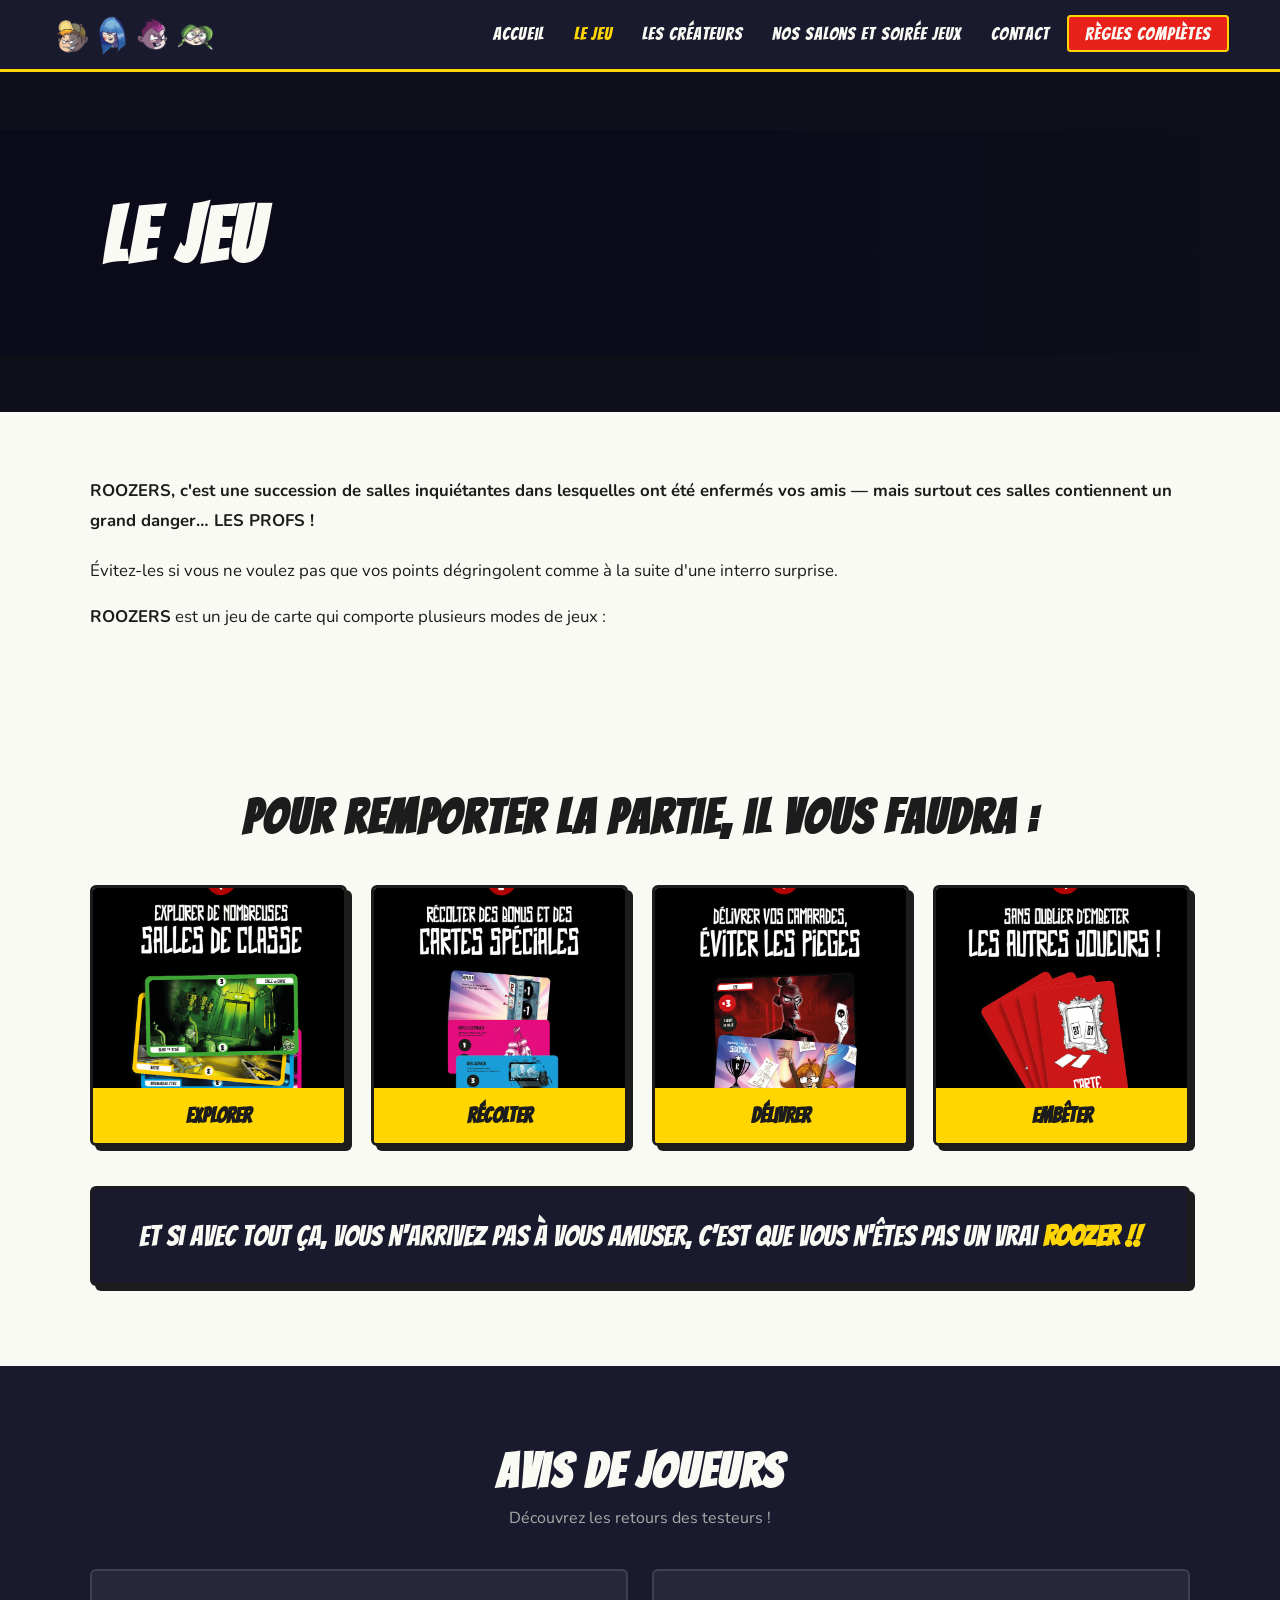
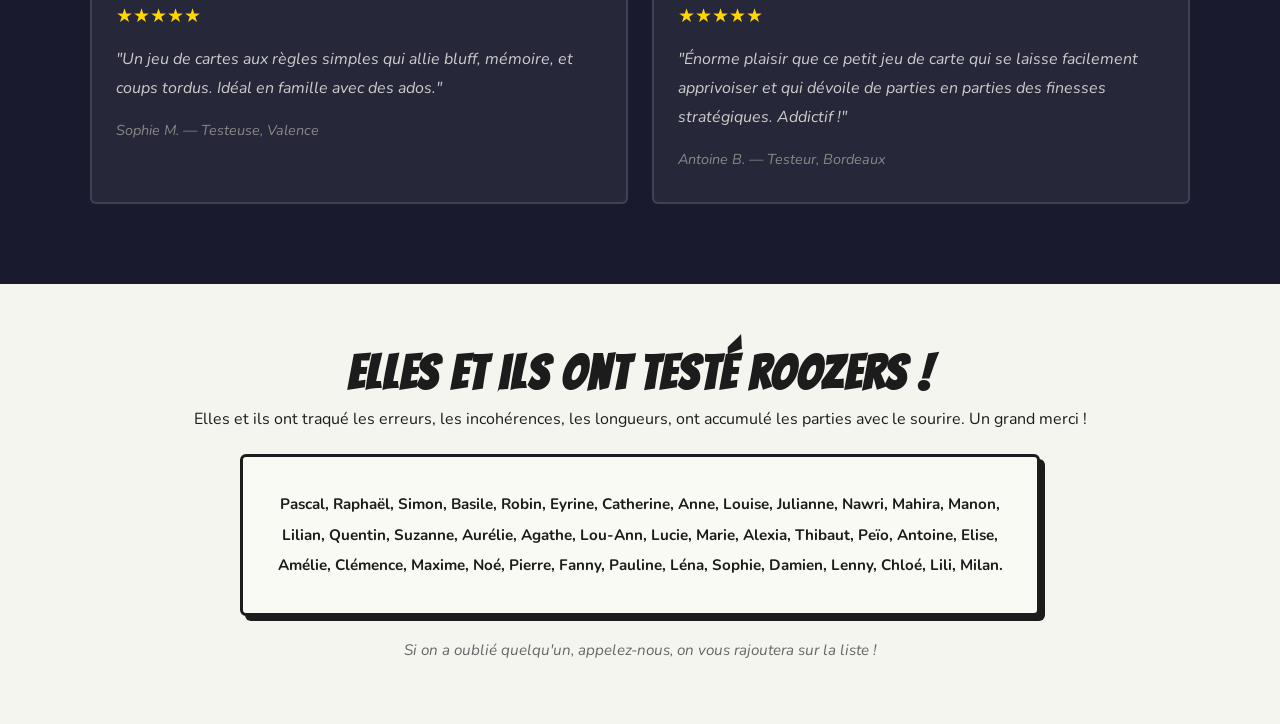
<file: jeu.html>
<!DOCTYPE html>
<html lang="fr">
<head>
  <meta charset="UTF-8" />
  <meta name="viewport" content="width=device-width, initial-scale=1.0"/>
  <title>Le Jeu </title>
  <link rel="stylesheet" href="style.css" />
  <link rel="preconnect" href="https://fonts.googleapis.com">
  <link href="https://fonts.googleapis.com/css2?family=Bangers&family=Nunito:wght@400;600;700;900&display=swap" rel="stylesheet">
</head>
<body>

  <nav id="navbar">
    <a href="index.html" class="nav-logo">
      <img src="img/4-ROOZERS_TETE.png" alt="Logo ROOZERS" />
    </a>
    <button class="burger" id="burger" aria-label="Menu">&#9776;</button>
    <ul class="nav-links" id="navLinks">
      <li><a href="index.html">Accueil</a></li>
      <li><a href="jeu.html" class="active">Le jeu</a></li>
      <li><a href="createurs.html">Les créateurs</a></li>
      <li><a href="Salon.html">Nos Salons et soirée jeux</a></li>
      <li><a href="contact.html">Contact</a></li>
      <li><a href="regles.html" class="btn-rules">Règles complètes</a></li>
    </ul>
  </nav>

  <section class="page-hero" style="background-image: url('https://assets.zyrosite.com/cdn-cgi/image/format=auto,w=1920,fit=crop/AE0o1e5Qk3H9oJjp/vue_decor_principal-mjEqy8JVJNtN57bw.png')">
    <div class="page-hero-overlay">
      <h1 class="reveal">Le Jeu</h1>
    </div>

  </section>
  <section class="section-content">
    <div class="container">
      <p class="lead reveal"><strong>ROOZERS</strong>, c'est une succession de salles inquiétantes dans lesquelles ont été enfermés vos amis — mais surtout ces salles contiennent un grand danger… <strong>LES PROFS !</strong></p>
      <p class="reveal delay1">Évitez-les si vous ne voulez pas que vos points dégringolent comme à la suite d'une interro surprise.</p>
      <p class="reveal delay2"><strong>ROOZERS</strong> est un jeu de carte qui comporte plusieurs modes de jeux :</p>
    </div>
  </section>
  
  <section class="objectives">
    <div class="container">
      <h2 class="section-title reveal">Pour remporter la partie, il vous faudra :</h2>
      <div class="obj-grid">
        <div class="obj-card reveal">
          <img src="img/Roozer_cartes1.avif" alt="Exploration" loading="lazy" />
          <h4>Explorer</h4>
        </div>
        <div class="obj-card reveal delay1">
          <img src="img/Roozer_cartes2.avif" alt="Récolte" loading="lazy" />
          <h4>Récolter</h4>
        </div>
        <div class="obj-card reveal delay2">
          <img src="img/Roozer_cartes3.avif" alt="Délivrez" loading="lazy" />
          <h4>Délivrer</h4>
        </div>
        <div class="obj-card reveal delay3">
          <img src="img/Roozer_cartes.avif" alt="Embêtez" loading="lazy" />
          <h4>Embêter</h4>
        </div>
      </div>
      <div class="cta-banner reveal">
        <p>Et si avec tout ça, vous n'arrivez pas à vous amuser, c'est que vous n'êtes pas un vrai <strong>ROOZER !!</strong></p>
      </div>
    </div>
  </section>

  <section class="reviews">
    <div class="container">
      <h2 class="section-title reveal">Avis de joueurs</h2>
      <p class="section-sub reveal">Découvrez les retours des testeurs !</p>
      <div class="reviews-grid">
        <div class="review-card reveal">
          <div class="stars">★★★★★</div>
          <p>"Un jeu de cartes aux règles simples qui allie bluff, mémoire, et coups tordus. Idéal en famille avec des ados."</p>
          <cite>Sophie M. — Testeuse, Valence</cite>
        </div>
        <div class="review-card reveal delay1">
          <div class="stars">★★★★★</div>
          <p>"Énorme plaisir que ce petit jeu de carte qui se laisse facilement apprivoiser et qui dévoile de parties en parties des finesses stratégiques. Addictif !"</p>
          <cite>Antoine B. — Testeur, Bordeaux</cite>
        </div>
      </div>
    </div>
  </section>

  <section class="testers">
    <div class="container">
      <h2 class="section-title reveal">Elles et ils ont testé ROOZERS !</h2>
      <p class="reveal delay1">Elles et ils ont traqué les erreurs, les incohérences, les longueurs, ont accumulé les parties avec le sourire. Un grand merci !</p>
      <div class="testers-names reveal delay2">
        Pascal, Raphaël, Simon, Basile, Robin, Eyrine, Catherine, Anne, Louise, Julianne, Nawri, Mahira, Manon, Lilian, Quentin, Suzanne, Aurélie, Agathe, Lou-Ann, Lucie, Marie, Alexia, Thibaut, Peïo, Antoine, Elise, Amélie, Clémence, Maxime, Noé, Pierre, Fanny, Pauline, Léna, Sophie, Damien, Lenny, Chloé, Lili, Milan.
      </div>
      <p class="testers-note reveal delay3"><em>Si on a oublié quelqu'un, appelez-nous, on vous rajoutera sur la liste !</em></p>
    </div>
  </section>

  
  <script src="main.js"></script>
</body>
</html>
</file>
<file: style.css>
:root {
  --red:     #E8211A;
  --yellow:  #FFD600;
  --dark:    #1A1A2E;
  --darker:  #0F0F1A;
  --white:   #FAFAF5;
  --ink:     #1C1C1C;
  --orange:  #FF6B35;
  --green:   #2ECC71;
  --blue:    #3498DB;
  --card-bg: #FFFFFF;
  --border:  3px solid var(--ink);
  --shadow:  5px 5px 0 var(--ink);
  --radius:  6px;
  --font-display: 'Bangers', cursive;
  --font-body:    'Nunito', sans-serif;
}

img, picture, video {
  max-width: 100%;
}

*, *::before, *::after { box-sizing: border-box; margin: 0; padding: 0; }

html { scroll-behavior: smooth; }

body {
  font-family: var(--font-body);
  background: var(--white);
  color: var(--ink);
  overflow-x: hidden;
}

img { max-width: 100%; display: block; }
a { text-decoration: none; color: inherit; }

h1, h2, h3 { font-family: var(--font-display); letter-spacing: 0.04em; line-height: 1.1; }
h1 { font-size: clamp(2.5rem, 6vw, 5rem); }
h2 { font-size: clamp(1.8rem, 4vw, 3rem); }
h3 { font-size: clamp(1.3rem, 3vw, 2rem); }

.highlight { color: var(--red); }
.section-title { text-align: center; margin-bottom: 0.5rem; }
.section-sub { text-align: center; color: #555; margin-bottom: 2.5rem; }
.lead { font-size: 1.2rem; font-weight: 700; line-height: 1.6; }


.btn-primary {
  display: inline-block;
  background: var(--red);
  color: var(--white);
  font-family: var(--font-display);
  font-size: 1.2rem;
  letter-spacing: 0.05em;
  padding: 0.7em 1.6em;
  border: var(--border);
  box-shadow: var(--shadow);
  border-radius: var(--radius);
  transition: transform 0.15s, box-shadow 0.15s;
  cursor: pointer;
}
.btn-primary:hover {
  transform: translate(-2px, -2px);
  box-shadow: 7px 7px 0 var(--ink);
}
.btn-primary:active {
  transform: translate(2px, 2px);
  box-shadow: 2px 2px 0 var(--ink);
}


#navbar {
  position: sticky;
  top: 0;
  z-index: 1000;
  background: var(--dark);
  display: flex;
  align-items: center;
  justify-content: space-between;
  padding: 0.6rem 4%;
  border-bottom: 3px solid var(--yellow);
  gap: 1rem;
}
.nav-logo img {
    height: 50px;       
    width: auto;        
    display: block;     
}
.nav-links {
  list-style: none;
  display: flex;
  align-items: center;
  gap: 0.3rem;
  flex-wrap: wrap;
}
.nav-links a {
  font-family: var(--font-display);
  font-size: 1.1rem;
  letter-spacing: 0.05em;
  color: var(--white);
  padding: 0.4em 0.7em;
  border-radius: 4px;
  transition: color 0.2s, background 0.2s;
}
.nav-links a:hover, .nav-links a.active {
  color: var(--yellow);
}
.nav-links .btn-rules {
  background: var(--red);
  color: var(--white) !important;
  border: 2px solid var(--yellow);
  padding: 0.4em 0.9em;
  border-radius: 4px;
}
.nav-links .btn-rules:hover {
  background: var(--yellow);
  color: var(--dark) !important;
}
.burger {
  display: none;
  background: none;
  border: 2px solid var(--white);
  color: var(--white);
  font-size: 1.4rem;
  padding: 0.3em 0.6em;
  border-radius: 4px;
  cursor: pointer;
}

.hero {
  min-height: 90vh;
  background: var(--darker);
  display: flex;
  flex-direction: column;
  align-items: center;
  justify-content: center;
  text-align: center;
  padding: 6rem 5% 4rem;
  position: relative;
  overflow: hidden;
}
.hero-bg-shapes { position: absolute; inset: 0; pointer-events: none; }
.shape {
  position: absolute;
  border-radius: 50%;
  opacity: 0.07;
}
.shape1 { width: 600px; height: 600px; background: var(--red); top: -200px; left: -200px; }
.shape2 { width: 400px; height: 400px; background: var(--yellow); bottom: -100px; right: -100px; }
.shape3 { width: 300px; height: 300px; background: var(--orange); top: 50%; left: 60%; }

.hero-title-img {
  max-width: min(700px, 90vw);
  margin: 0 auto 2rem;
}
.hero-tagline {
  font-size: clamp(1rem, 2.5vw, 1.3rem);
  color: var(--white);
  max-width: 600px;
  line-height: 1.7;
  margin-bottom: 0.8rem;
}
.hero-tagline strong { color: var(--yellow); }
.hero-sub {
  font-size: 1rem;
  color: #aaa;
  margin-bottom: 2.5rem;
  letter-spacing: 0.05em;
}
.hero-badge {
  position: absolute;
  top: 2rem;
  right: 4%;
  background: var(--yellow);
  color: var(--dark);
  border: var(--border);
  box-shadow: var(--shadow);
  border-radius: var(--radius);
  padding: 0.5em 1em;
  text-align: center;
  font-family: var(--font-display);
  font-size: 1.3rem;
  line-height: 1.2;
  transform: rotate(3deg);
}
.hero-badge .badge-sub { display: block; font-size: 0.75rem; font-family: var(--font-body); font-weight: 700; letter-spacing: 0.1em; }

.story-banner {
  position: relative;
  min-height: 420px;
  display: flex;
  align-items: center;
}
.story-banner-img {
  position: absolute;
  inset: 0;
  width: 100%;
  height: 100%;
  object-fit: cover;
  object-position: center;
}
.story-overlay {
  position: relative;
  z-index: 1;
  background: linear-gradient(to right, rgba(10,10,26,0.92) 50%, rgba(10,10,26,0.3));
  width: 100%;
  padding: 4rem 8%;
}
.story-text { max-width: 540px; }
.story-text h2 { font-size: clamp(1.8rem,4vw,3rem); color: var(--white); margin-bottom: 1rem; }
.story-text p { color: #ccc; line-height: 1.8; margin-bottom: 0.7rem; font-size: 1.05rem; }
.story-text strong { color: var(--yellow); }
.urgent { font-size: 1.3rem !important; color: var(--red) !important; font-weight: 900; }

/* ---- PITCH ---- */
.pitch {
  display: grid;
  grid-template-columns: 1fr 1fr;
  gap: 0;
  min-height: 480px;
}
.pitch-img { overflow: hidden; }
.pitch-img img { width: 100%; height: 100%; object-fit: cover; }
.pitch-content {
  background: var(--yellow);
  padding: 4rem 6%;
  display: flex;
  flex-direction: column;
  justify-content: center;
  border-left: var(--border);
}
.pitch-content h2 { font-size: clamp(1.8rem,4vw,3rem); margin-bottom: 1.2rem; }
.pitch-content p { font-size: 1.05rem; line-height: 1.8; margin-bottom: 1rem; color: var(--ink); }
.pitch-content .btn-primary { align-self: flex-start; margin-top: 0.5rem; }

.features {
  background: var(--dark);
  padding: 6rem 5%;
  color: var(--white);
}
.features .section-title { color: var(--white); margin-bottom: 3rem; }
.features-grid {
  display: grid;
  grid-template-columns: repeat(auto-fit, minmax(240px, 1fr));
  gap: 1.5rem;
  max-width: 1100px;
  margin: 0 auto;
}
.feature-card {
  background: rgba(255,255,255,0.05);
  border: 2px solid rgba(255,255,255,0.12);
  border-radius: var(--radius);
  padding: 2rem 1.5rem;
  transition: transform 0.2s, border-color 0.2s;
}
.feature-card:hover { transform: translateY(-4px); border-color: var(--yellow); }
.feature-icon { font-size: 2.5rem; margin-bottom: 1rem; }
.feature-card h3 { font-size: 1.3rem; color: var(--yellow); margin-bottom: 0.6rem; }
.feature-card p { color: #bbb; line-height: 1.7; font-size: 0.95rem; }

.gallery {
  padding: 5rem 5%;
  text-align: center;
  background: #f5f5ef;
}
.gallery .section-title { margin-bottom: 0.5rem; }
.gallery-sub { color: #666; margin-bottom: 2.5rem; }
.gallery-grid {
  display: grid;
  grid-template-columns: repeat(auto-fit, minmax(200px, 1fr));
  gap: 1rem;
  max-width: 1000px;
  margin: 0 auto;
}
.gallery-grid img {
  width: 100%;
  height: 260px;
  object-fit: cover;
  border: var(--border);
  box-shadow: var(--shadow);
  border-radius: var(--radius);
  transition: transform 0.2s;
}
.gallery-grid img:hover { transform: scale(1.03) rotate(1deg); }

.testimonial {
  background: var(--red);
  padding: 5rem 5%;
  text-align: center;
}
.testimonial-inner { max-width: 700px; margin: 0 auto; }
.testimonial .stars { font-size: 2rem; color: var(--yellow); margin-bottom: 1.5rem; }
.testimonial blockquote {
  font-size: clamp(1.1rem, 2.5vw, 1.4rem);
  color: var(--white);
  font-style: italic;
  line-height: 1.8;
  margin-bottom: 1.5rem;
}
.testimonial cite { color: rgba(255,255,255,0.7); font-size: 0.95rem; }

/* ---- PAGE HERO ---- */
.page-hero {
  min-height: 340px;
  display: flex;
  align-items: center;
  background-color: var(--darker);
  background-size: cover;
  background-position: center;
  position: relative;
}
.page-hero-overlay {
  background: linear-gradient(to right, rgba(10,10,26,0.88) 60%, transparent);
  width: 100%;
  padding: 4rem 8%;
}
.page-hero h1 { color: var(--white); margin-bottom: 0.8rem; }
.page-hero p { color: #bbb; font-size: 1.1rem; max-width: 500px; }

.section-content { padding: 4rem 5%; display: block; }
.container { max-width: 1100px; margin: 0 auto; display: block; }
.section-content .container { display: block; }
.section-content .lead { margin-bottom: 1.2rem; }
.section-content p { line-height: 1.8; margin-bottom: 1rem; font-size: 1.05rem; display: block; width: 100%; }

.modes { background: #f5f5ef; padding: 4rem 5%; }
.modes-grid {
  display: grid;
  grid-template-columns: repeat(auto-fit, minmax(min(280px, 100%), 1fr));
  gap: 1.5rem;
  margin-top: 2rem;
}
.mode-card {
  background: var(--card-bg);
  border: var(--border);
  box-shadow: var(--shadow);
  border-radius: var(--radius);
  padding: 2rem 1.5rem;
  position: relative;
}
.mode-badge {
  display: inline-block;
  font-family: var(--font-display);
  font-size: 0.85rem;
  letter-spacing: 0.08em;
  padding: 0.2em 0.8em;
  border-radius: 3px;
  margin-bottom: 0.8rem;
  background: var(--dark);
  color: var(--white);
}
.mode-badge.popular { background: var(--red); color: var(--white); }
.mode-card h3 { font-size: 1.6rem; margin-bottom: 0.8rem; }
.mode-card p { line-height: 1.7; color: #444; font-size: 0.95rem; }
.difficulty { display: flex; gap: 6px; margin-top: 1.2rem; }
.dot { width: 14px; height: 14px; border-radius: 50%; background: #ddd; border: 2px solid var(--ink); }
.dot.active { background: var(--red); }
.mode-cancre { border-color: var(--blue); box-shadow: 5px 5px 0 var(--blue); }
.mode-eleve { border-color: var(--green); box-shadow: 5px 5px 0 var(--green); }
.mode-genie { border-color: var(--red); box-shadow: 5px 5px 0 var(--red); }

.objectives { padding: 5rem 5%; }
.obj-grid {
  display: grid;
  grid-template-columns: repeat(auto-fit, minmax(200px, 1fr));
  gap: 1.5rem;
  margin: 2.5rem 0;
}
.obj-card {
  text-align: center;
  border: var(--border);
  box-shadow: var(--shadow);
  border-radius: var(--radius);
  overflow: hidden;
  background: var(--card-bg);
  transition: transform 0.2s;
}
.obj-card:hover { transform: translateY(-5px); }
.obj-card img { width: 100%; height: 200px; object-fit: cover; }
.obj-card h4 { font-family: var(--font-display); font-size: 1.3rem; padding: 0.8em; background: var(--yellow); }
.cta-banner {
  background: var(--dark);
  color: var(--white);
  text-align: center;
  padding: 2rem;
  border: var(--border);
  box-shadow: var(--shadow);
  border-radius: var(--radius);
  font-family: var(--font-display);
  font-size: clamp(1.1rem, 3vw, 1.8rem);
  margin-top: 2rem;
}
.cta-banner strong { color: var(--yellow); }

/* ---- REVIEWS ---- */
.reviews { background: var(--dark); padding: 5rem 5%; }
.reviews .section-title { color: var(--white); }
.reviews .section-sub { color: #aaa; }
.reviews-grid {
  display: grid;
  grid-template-columns: repeat(auto-fit, minmax(min(280px, 100%), 1fr));
  gap: 1.5rem;
  margin-top: 2.5rem;
}
.review-card {
  background: rgba(255,255,255,0.06);
  border: 2px solid rgba(255,255,255,0.12);
  border-radius: var(--radius);
  padding: 2rem 1.5rem;
}
.review-card .stars { font-size: 1.2rem; color: var(--yellow); margin-bottom: 1rem; }
.review-card p { color: #ccc; font-style: italic; line-height: 1.8; margin-bottom: 1rem; }
.review-card cite { color: #888; font-size: 0.9rem; }

.testers { padding: 4rem 5%; background: #f5f5ef; text-align: center; }
.testers-names {
  background: var(--white);
  border: var(--border);
  box-shadow: var(--shadow);
  border-radius: var(--radius);
  padding: 2rem;
  font-weight: 700;
  line-height: 2;
  max-width: 800px;
  margin: 1.5rem auto;
  font-size: 0.95rem;
}
.testers-note { color: #666; font-size: 0.95rem; }

.creators { padding: 5rem 5%; }
.creator-card {
  display: grid;
  grid-template-columns: 1fr 1.2fr;
  grid-template-areas: "img info";
  gap: 0;
  border: var(--border);
  box-shadow: var(--shadow);
  border-radius: var(--radius);
  overflow: hidden;
  margin-bottom: 3rem;
  background: var(--card-bg);
}
.creator-card .creator-img  { grid-area: img; }
.creator-card .creator-info { grid-area: info; }
.creator-card-reverse {
  grid-template-areas: "info img";
  grid-template-columns: 1.2fr 1fr;
}
.creator-img img { width: 100%; height: 100%; object-fit: cover; min-height: 280px; }
.creator-info {
  padding: 2.5rem;
  display: flex;
  flex-direction: column;
  justify-content: center;
}
.creator-tag {
  font-family: var(--font-display);
  font-size: 0.9rem;
  letter-spacing: 0.1em;
  background: var(--yellow);
  color: var(--dark);
  padding: 0.2em 0.8em;
  border-radius: 3px;
  display: inline-block;
  margin-bottom: 0.8rem;
}
.creator-info h2 { font-size: 2rem; margin-bottom: 1rem; }
.creator-info p { line-height: 1.8; color: #444; margin-bottom: 0.6rem; }

.thanks { background: #f5f5ef; padding: 4rem 5%; }
.thanks .section-title { margin-bottom: 0.5rem; }

.projects-grid {
  display: grid;
  grid-template-columns: repeat(auto-fit, minmax(240px, 1fr));
  gap: 1.5rem;
  padding: 4rem 0;
}
.project-card {
  background: var(--card-bg);
  border: var(--border);
  box-shadow: var(--shadow);
  border-radius: var(--radius);
  padding: 2rem 1.5rem;
  transition: transform 0.2s;
}
.project-card:hover { transform: translateY(-4px); }
.project-icon { font-size: 2.5rem; margin-bottom: 1rem; }
.project-card h3 { font-size: 1.4rem; margin-bottom: 0.7rem; }
.project-card p { color: #555; line-height: 1.7; margin-bottom: 1.2rem; font-size: 0.95rem; }
.project-status {
  display: inline-block;
  font-size: 0.8rem;
  font-weight: 700;
  letter-spacing: 0.08em;
  padding: 0.3em 0.8em;
  border-radius: 3px;
  text-transform: uppercase;
}
.status-progress { background: #e8f5e9; color: #2e7d32; }
.status-idea { background: #fff3e0; color: #e65100; }

.contact-section { padding: 5rem 5%; }
.contact-grid {
  display: grid;
  grid-template-columns: 1fr 1.4fr;
  gap: 4rem;
  align-items: start;
}
.contact-info h2 { margin-bottom: 1rem; }
.contact-info p { color: #555; line-height: 1.8; margin-bottom: 1.5rem; }
.contact-items { display: flex; flex-direction: column; gap: 1rem; }
.contact-item {
  display: flex;
  align-items: flex-start;
  gap: 1rem;
  background: #f5f5ef;
  border: var(--border);
  border-radius: var(--radius);
  padding: 1rem 1.2rem;
}
.ci-icon { font-size: 1.5rem; }
.contact-item strong { display: block; font-size: 0.8rem; letter-spacing: 0.1em; text-transform: uppercase; color: #888; margin-bottom: 0.2rem; }
.contact-item a { color: var(--red); font-weight: 700; }

.contact-form {
  background: var(--card-bg);
  border: var(--border);
  box-shadow: var(--shadow);
  border-radius: var(--radius);
  padding: 2.5rem;
}
.form-group { margin-bottom: 1.3rem; }
.form-group label { display: block; font-weight: 700; margin-bottom: 0.4rem; font-size: 0.9rem; }
.form-group input,
.form-group textarea {
  width: 100%;
  padding: 0.75em 1em;
  border: 2px solid #ddd;
  border-radius: var(--radius);
  font-family: var(--font-body);
  font-size: 1rem;
  transition: border-color 0.2s;
  background: #fafaf5;
}
.form-group input:focus,
.form-group textarea:focus {
  outline: none;
  border-color: var(--red);
}
.form-group textarea { resize: vertical; }
.form-success { color: var(--green); font-weight: 700; margin-top: 1rem; }

.rules-section { padding: 4rem 5%; }
.rules-layout {
  display: grid;
  grid-template-columns: 220px 1fr;
  gap: 3rem;
  align-items: start;
}
.rules-nav {
  position: sticky;
  top: 90px;
  background: var(--dark);
  border: var(--border);
  border-radius: var(--radius);
  padding: 1.5rem;
  color: var(--white);
}
.rules-nav h4 {
  font-family: var(--font-display);
  font-size: 1.1rem;
  color: var(--yellow);
  margin-bottom: 1rem;
  letter-spacing: 0.05em;
}
.rules-nav ul { list-style: none; display: flex; flex-direction: column; gap: 0.5rem; }
.rules-nav a {
  color: #bbb;
  font-size: 0.9rem;
  padding: 0.3em 0;
  display: block;
  transition: color 0.2s;
  border-left: 3px solid transparent;
  padding-left: 0.7rem;
}
.rules-nav a:hover { color: var(--yellow); border-left-color: var(--yellow); }

.rule-block {
  background: var(--card-bg);
  border: var(--border);
  box-shadow: var(--shadow);
  border-radius: var(--radius);
  padding: 2rem 2rem;
  margin-bottom: 2rem;
}
.rule-block h2 { font-size: 1.8rem; margin-bottom: 1rem; }
.rule-block p { line-height: 1.8; color: #444; margin-bottom: 0.7rem; }
.rules-list { padding-left: 1.5rem; margin: 1rem 0; }
.rules-list li { line-height: 1.8; margin-bottom: 0.4rem; color: #444; }
.rules-list.ordered { padding-left: 1.5rem; }
.rules-note { background: #fff3e0; border-left: 4px solid var(--orange); padding: 0.8rem 1rem; border-radius: 3px; font-size: 0.9rem; color: #555; margin-top: 1rem; }
.phases-grid { display: grid; grid-template-columns: repeat(3, 1fr); gap: 1rem; margin: 1.2rem 0; }
.phase { background: #f5f5ef; border: 2px solid var(--ink); border-radius: var(--radius); padding: 1.2rem 1rem; text-align: center; }
.phase-num { display: inline-block; width: 32px; height: 32px; line-height: 32px; background: var(--red); color: var(--white); font-family: var(--font-display); font-size: 1.1rem; border-radius: 50%; margin-bottom: 0.5rem; }
.phase h4 { font-size: 1rem; margin-bottom: 0.4rem; }
.phase p { font-size: 0.85rem; color: #555; }
.modes-mini { display: grid; grid-template-columns: repeat(3, 1fr); gap: 1rem; margin-top: 1rem; }
.mode-mini { padding: 1.2rem; border: 2px solid var(--ink); border-radius: var(--radius); }
.mode-mini strong { font-family: var(--font-display); font-size: 1.1rem; display: block; margin-bottom: 0.4rem; }
.mode-mini p { font-size: 0.85rem; color: #555; }
.cancre { border-color: var(--blue); }
.eleve { border-color: var(--green); }
.genie { border-color: var(--red); }
.rules-cta { text-align: center; padding: 2rem; background: var(--yellow); border: var(--border); box-shadow: var(--shadow); border-radius: var(--radius); }
.rules-cta p { font-family: var(--font-display); font-size: 1.4rem; margin-bottom: 1rem; }

footer {
  background: var(--darker);
  color: var(--white);
  border-top: 3px solid var(--yellow);
  padding: 4rem 5% 1rem;
}
.footer-inner {
  display: grid;
  grid-template-columns: repeat(auto-fit, minmax(220px, 1fr));
  gap: 2.5rem;
  max-width: 1100px;
  margin: 0 auto 2.5rem;
}
.footer-logo img { height: 50px; filter: brightness(0) invert(1); margin-bottom: 0.8rem; }
.footer-logo p { color: #999; font-size: 0.9rem; }
.footer-contact h4, .footer-newsletter h4 {
  font-family: var(--font-display);
  font-size: 1.1rem;
  color: var(--yellow);
  margin-bottom: 0.8rem;
  letter-spacing: 0.05em;
}
.footer-contact p { color: #999; margin-bottom: 0.4rem; font-size: 0.95rem; }
.footer-contact a { color: #ccc; transition: color 0.2s; }
.footer-contact a:hover { color: var(--yellow); }
.newsletter-form { display: flex; gap: 0.5rem; flex-wrap: wrap; }
.newsletter-form input {
  flex: 1;
  min-width: 160px;
  padding: 0.6em 1em;
  border: 2px solid #444;
  background: #111;
  color: var(--white);
  border-radius: var(--radius);
  font-family: var(--font-body);
  font-size: 0.9rem;
}
.newsletter-form input:focus { outline: none; border-color: var(--yellow); }
.newsletter-form button {
  background: var(--red);
  color: var(--white);
  border: 2px solid var(--red);
  padding: 0.6em 1.2em;
  border-radius: var(--radius);
  font-family: var(--font-display);
  font-size: 1rem;
  cursor: pointer;
  transition: background 0.2s;
}
.newsletter-form button:hover { background: var(--yellow); color: var(--dark); border-color: var(--yellow); }
.footer-bottom {
  border-top: 1px solid #333;
  padding-top: 1.5rem;
  text-align: center;
  color: #666;
  font-size: 0.85rem;
  max-width: 1100px;
  margin: 0 auto;
}

.reveal {
  opacity: 0;
  transform: translateY(24px);
  transition: opacity 0.6s ease, transform 0.6s ease;
}
.reveal.visible {
  opacity: 1;
  transform: none;
}
.delay1 { transition-delay: 0.12s; }
.delay2 { transition-delay: 0.24s; }
.delay3 { transition-delay: 0.36s; }

.nav-logo img {
  mix-blend-mode: screen;
}
/*RESPONSIVE*/
/* Tablette*/
@media (max-width: 1024px) {
  /* Nav : réduire les gaps */
  .nav-links { gap: 0.1rem; }
  .nav-links a { font-size: 1rem; padding: 0.4em 0.5em; }

  /* Hero */
  .hero { padding: 5rem 5% 3.5rem; }
  .hero-title-img { max-width: min(500px, 85vw); }

  /* Story banner */
  .story-overlay { padding: 3rem 6%; }
  .story-text { max-width: 480px; }

  /* Pitch */
  .pitch { min-height: 400px; }

  /* Grilles : passer en 2 colonnes si 3 */
  .features-grid { grid-template-columns: repeat(2, 1fr); }
  .gallery-grid { grid-template-columns: repeat(2, 1fr); }

  /* Créateurs */
  .creator-img img { min-height: 240px; }

  /* Règles */
  .rules-layout { grid-template-columns: 180px 1fr; gap: 2rem; }
  .phases-grid { grid-template-columns: repeat(3, 1fr); }
  .modes-mini { grid-template-columns: repeat(3, 1fr); }
}

/* Tablette & Grand Mobile */
@media (max-width: 900px) {
  /* Pitch : empilé */
  .pitch { grid-template-columns: 1fr; }
  .pitch-img { min-height: 280px; max-height: 360px; }
  .pitch-content { padding: 3rem 6%; }

  /* Créateurs : empilés */
  .creator-card {
    grid-template-columns: 1fr;
    grid-template-areas: "img" "info";
  }
  .creator-card-reverse {
    grid-template-columns: 1fr;
    grid-template-areas: "img" "info";
  }
  .creator-img img { min-height: 260px; max-height: 320px; }

  /* Contact */
  .contact-grid { grid-template-columns: 1fr; gap: 2.5rem; }

  /* Règles */
  .rules-layout { grid-template-columns: 1fr; }
  .rules-nav { position: static; margin-bottom: 1.5rem; }
  .phases-grid { grid-template-columns: repeat(2, 1fr); }
  .modes-mini { grid-template-columns: repeat(2, 1fr); }

  /* Hero badge */
  .hero-badge { top: 1.2rem; right: 3%; font-size: 1.1rem; padding: 0.4em 0.8em; }
}

/* Mobiles*/
@media (max-width: 768px) {
  .section-content .container {
    display: block;
  }
  .obj-grid {
    grid-template-columns: 1fr;
  }
  .objectives .container {
    display: block;
  }
  .cta-banner {
    width: 100%;
    position: static;
  }
}

@media (max-width: 680px) {
  /* Navbar burger */
  .nav-links {
    display: none;
    flex-direction: column;
    position: absolute;
    top: 100%;
    left: 0;
    right: 0;
    background: var(--dark);
    padding: 2rem 2rem 2.5rem;
    border-bottom: 3px solid var(--yellow);
    z-index: 999;
    gap: 0.8rem;
  }
  .nav-links.open { display: flex; }
  .nav-links a { font-size: 1.2rem; padding: 0.7em 0.5em; border-radius: 4px; }
  .nav-links .btn-rules { margin-top: 1rem; text-align: center; }
  .burger { display: block; }

  /* Hero */
  .hero { padding: 5rem 5% 3rem; min-height: 80vh; }
  .hero-badge { display: none; }
  .hero-title-img { max-width: 90vw; margin-bottom: 1.5rem; }
  .hero-tagline { font-size: 1rem; }
  .hero-sub { font-size: 0.9rem; }

  /* Story banner */
  .story-banner { min-height: 340px; }
  .story-overlay {
    padding: 2.5rem 6%;
    background: rgba(10,10,26,0.88);
    background: linear-gradient(to bottom, rgba(10,10,26,0.92), rgba(10,10,26,0.88));
  }
  .story-text { max-width: 100%; }

  /* Pitch */
  .pitch-img { min-height: 220px; }
  .pitch-content { padding: 2.5rem 6%; }

  /* Features : 1 colonne */
  .features { padding: 4rem 5%; }
  .features-grid { grid-template-columns: 1fr; gap: 1rem; }

  /* Gallery : 1 colonne */
  .gallery { padding: 3.5rem 5%; }
  .gallery-grid { grid-template-columns: 1fr 1fr; gap: 0.7rem; }
  .gallery-grid img { height: 160px; }

  /* Modes jeu */
  .modes { padding: 3rem 5%; }
  .modes-grid { grid-template-columns: 1fr; }

  /* Objectifs */
  .objectives { padding: 3.5rem 5%; }
  .obj-grid { grid-template-columns: repeat(2, 1fr); gap: 1rem; }
  .obj-card img { height: 140px; }

  /* Reviews */
  .reviews { padding: 3.5rem 5%; }
  .reviews-grid { grid-template-columns: 1fr; }

  /* Testers */
  .testers { padding: 3rem 5%; }
  .testers-names { padding: 1.5rem; font-size: 0.9rem; }

  /* Créateurs */
  .creators { padding: 3rem 5%; }
  .creator-card {
    grid-template-columns: 1fr;
    grid-template-areas: "img" "info";
  }
  .creator-card-reverse {
    grid-template-columns: 1fr;
    grid-template-areas: "img" "info";
  }
  .creator-info { padding: 1.8rem; }
  .creator-info h2 { font-size: 1.6rem; }

  /* Thanks */
  .thanks { padding: 3rem 5%; }

  /* Projets */
  .projects-grid { padding: 2rem 0; grid-template-columns: 1fr; }

  /* Contact */
  .contact-section { padding: 3rem 5%; }
  .contact-grid { grid-template-columns: 1fr; gap: 2rem; }
  .contact-form { padding: 1.8rem; }

  /* Page hero */
  .page-hero { min-height: 220px; }
  .page-hero-overlay { padding: 2.5rem 6%; }

  /* Règles */
  .rules-section { padding: 2.5rem 5%; }
  .phases-grid { grid-template-columns: 1fr; }
  .modes-mini { grid-template-columns: 1fr; }

  /* Footer */
  footer { padding: 3rem 5% 1rem; }
  .footer-inner { gap: 2rem; }
  .newsletter-form { flex-direction: column; }
  .newsletter-form input,
  .newsletter-form button { width: 100%; }
}

/* petit appareils */
@media (max-width: 400px) {
  .obj-grid { grid-template-columns: 1fr; }
  .gallery-grid { grid-template-columns: 1fr; }
  .gallery-grid img { height: 200px; }
  .contact-form { padding: 1.2rem; }
  .creator-info { padding: 1.2rem; }
  .testers-names { padding: 1rem; }
  .hero { min-height: 70vh; }
}
</file>
